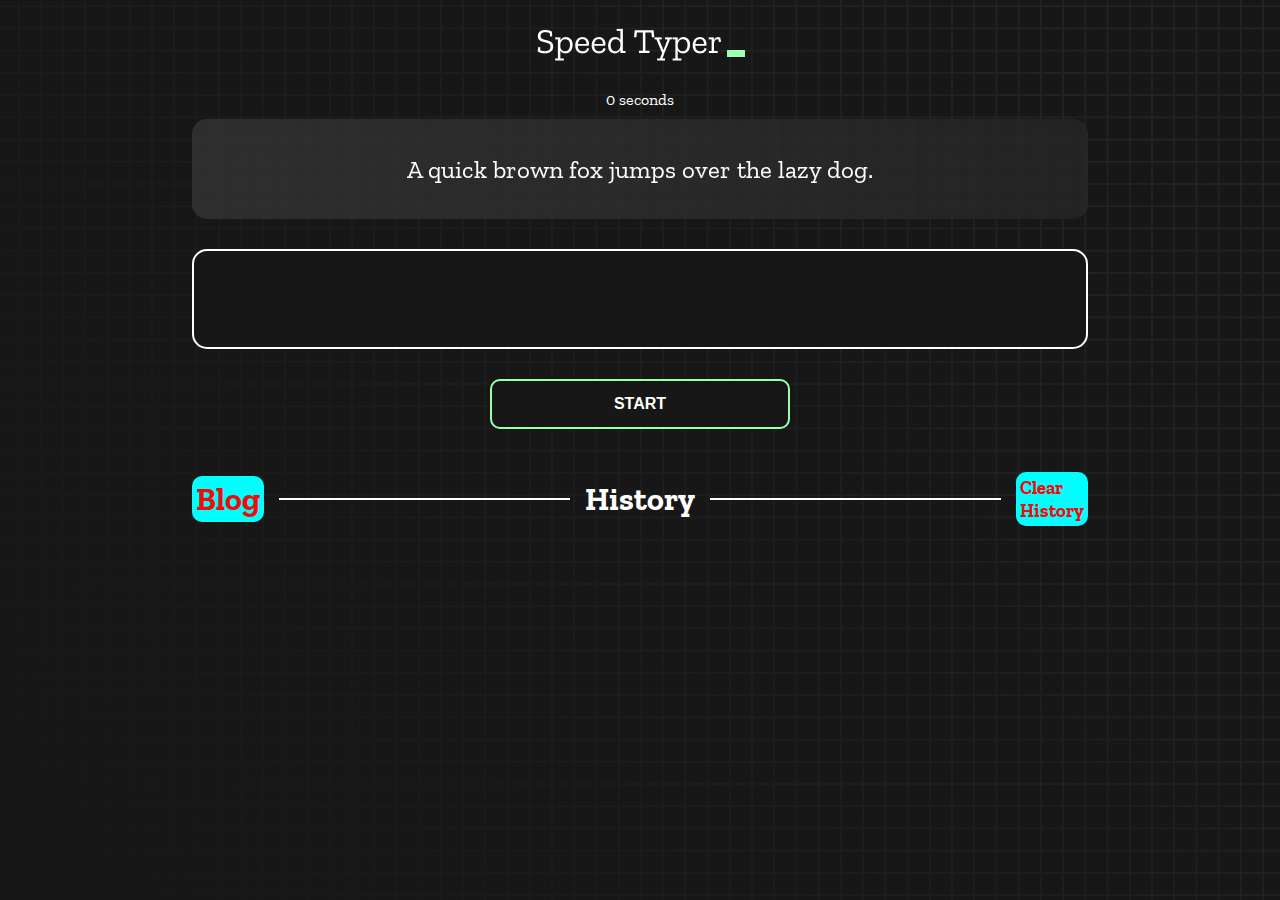
<file: index.html>
<!DOCTYPE html>
<html lang="en">

<head>
  <meta charset="UTF-8" />
  <meta http-equiv="X-UA-Compatible" content="IE=edge" />
  <meta name="viewport" content="width=device-width, initial-scale=1.0" />
  <title>Speed Monster</title>
  <link rel="stylesheet" href="styles.css" />
  <link rel="preconnect" href="https://fonts.googleapis.com" />
  <link rel="preconnect" href="https://fonts.gstatic.com" crossorigin />
  <link href="https://fonts.googleapis.com/css2?family=Zilla+Slab:wght@300;400;500&display=swap" rel="stylesheet" />
</head>

<body>
  <h1 class="title"><img src="./logo.png" /></h1>
  <div id="show-time">0 seconds</div>

  <div class="box-container">
    <div id="question"></div>

    <div id="display" class="inactive"></div>

    <div class="buttons">
      <button id="starts">START</button>
    </div>


    <div class="divider-container">
      <div>
        <h1 style="padding:4px;background-color:aqua;border-radius:10px"><a href="blog.html"
            style="text-decoration:none;color:rgb(247, 9, 9)">Blog</a></h1>
      </div>
      <div class="line"></div>
      <h1 class="title2">History</h1>
      <div class="line"></div>

      <div>
        <h3 style="padding:4px;background-color:aqua;border-radius:10px"><a href="" onclick="ClearHistory()"
            style="text-decoration:none;color:rgb(247, 9, 9)">Clear History</a></h3>
      </div>

    </div>

    <div id="histories"></div>
  </div>

  <div id="countdown"></div>
  <div id="modal-background" class="hidden"></div>
  <div id="result" class="hidden"></div>

  <script src="./history.js"></script>
  <script src="./script.js"></script>
</body>

</html>
</file>
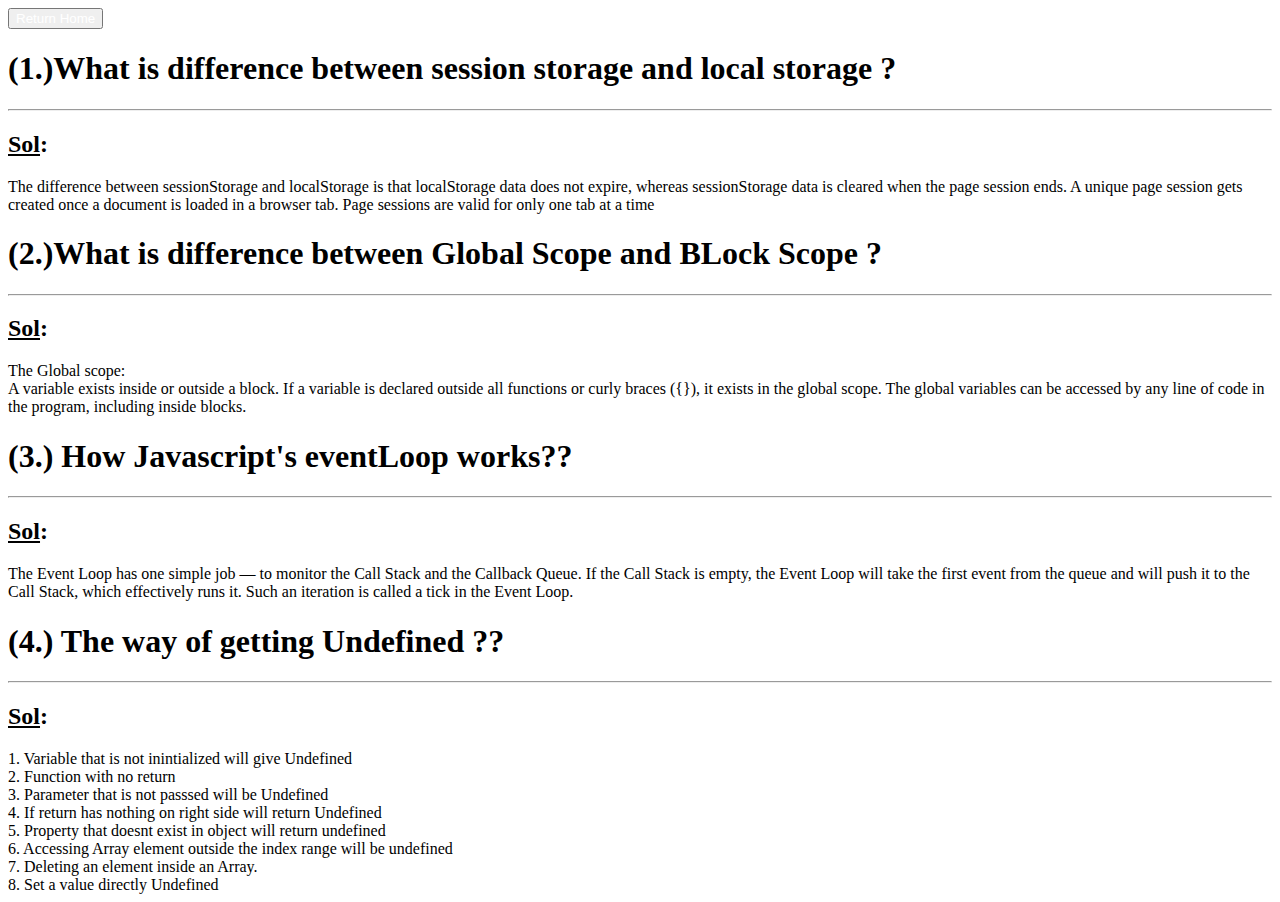
<file: blog.html>
<!DOCTYPE html>
<html lang="en">

<head>
    <meta charset="UTF-8">
    <meta http-equiv="X-UA-Compatible" content="IE=edge">
    <meta name="viewport" content="width=device-width, initial-scale=1.0">
    <title>BLOG</title>
    <link href="https://cdn.jsdelivr.net/npm/bootstrap@5.2.1/dist/css/bootstrap.min.css" rel="stylesheet"
        integrity="sha384-iYQeCzEYFbKjA/T2uDLTpkwGzCiq6soy8tYaI1GyVh/UjpbCx/TYkiZhlZB6+fzT" crossorigin="anonymous">
</head>

<body>
    <div class="text-center text-white "><button class="btn btn-primary mt-5"><a href="index.html"
                style="text-decoration:none; color:white">Return Home</a></button></div>
    <div class="container mt-5 mb-5">
        <h1 class="text-5xl">(1.)What is difference between <span class="text-primary">session storage</span> and <span
                class="text-danger">local storage</span> ? </h1>
        <hr>
        <h2 class="text-3xl"><u>Sol</u>:</h2>

        The difference between sessionStorage and localStorage is that localStorage data does not expire, whereas
        sessionStorage data is cleared when the page session ends. A unique page session gets created once a
        document is
        loaded in a browser tab. Page sessions are valid for only one tab at a time

    </div>
    <div class="container mt-5">
        <h1 class="text-5xl">(2.)What is difference between <span class="text-primary">Global Scope</span> and <span
                class="text-danger">BLock Scope</span> ? </h1>
        <hr>
        <h2 class="text-3xl"><u>Sol</u>:</h2>

        The Global scope: <br>
        A variable exists inside or outside a block. If a variable is declared outside all functions or curly braces
        ({}), it exists in the global scope. The global variables can be accessed by any line of code in the
        program, including inside blocks.


    </div>
    <div class="container mt-5">
        <h1 class="text-5xl">(3.) How Javascript's eventLoop works??</h1>
        <hr>
        <h2 class="text-3xl"><u>Sol</u>:</h2>
        The Event Loop has one simple job — to monitor the Call Stack and the Callback Queue. If the Call Stack is
        empty, the Event Loop will take the first event from the queue and will push it to the Call Stack, which
        effectively runs it. Such an iteration is called a tick in the Event Loop.
    </div>
    <div class="container mt-5">
        <h1 class="text-5xl">(4.) The way of getting <span class="text-warning">Undefined</span> ??</h1>
        <hr>
        <h2 class="text-3xl"><u>Sol</u>:</h2>
        1. Variable that is not inintialized will give Undefined <br>
        2. Function with no return <br>
        3. Parameter that is not passsed will be Undefined <br>
        4. If return has nothing on right side will return Undefined <br>
        5. Property that doesnt exist in object will return undefined <br>
        6. Accessing Array element outside the index range will be undefined <br>
        7. Deleting an element inside an Array. <br>
        8. Set a value directly Undefined

    </div>


    <script src="https://cdn.jsdelivr.net/npm/bootstrap@5.2.1/dist/js/bootstrap.bundle.min.js"
        integrity="sha384-u1OknCvxWvY5kfmNBILK2hRnQC3Pr17a+RTT6rIHI7NnikvbZlHgTPOOmMi466C8"
        crossorigin="anonymous"></script>
</body>

</body>

</html>
</file>
<file: styles.css>
* {
  padding: 0;
  margin: 0;
  box-sizing: border-box;
}

body {
  background-image: url("./bg.png");
  background-size: cover;
  background-position: left top;
  font-family: "Zilla Slab", serif;
}

.box-container {
  width: 70%;
  margin: 0 auto;
}

#question {
  height: 100px;
  display: flex;
  align-items: center;
  justify-content: center;
  color: white;
  font-size: 25px;
  border-radius: 15px;
  background: rgb(255, 255, 255);
  background: linear-gradient(92.49deg,
      rgba(255, 255, 255, 0.1) 0.18%,
      rgba(255, 255, 255, 0.05) 99.85%);
  backdrop-filter: blur(5px);
  margin-bottom: 30px;
}

#display {
  height: 100px;
  display: flex;
  flex-wrap: wrap;
  align-items: center;
  padding-left: 5rem;
  color: white;
  font-size: 32px;
  background-color: #171717;
  border: 2px solid #9dffad;
  border-radius: 15px;
}

#countdown {
  position: fixed;
  height: 100vh;
  width: 100vw;
  background-color: rgba(0, 0, 0, 0.8);
  top: 0;
  left: 0;
  display: flex;
  align-items: center;
  justify-content: center;
  font-size: 3rem;
  color: white;
  display: none;
}

#result {
  position: fixed;
  top: 50%;
  left: 50%;
  transform: translate(-50%, -50%);
  height: 250px;
  width: 400px;
  background-color: #171717;
  border-radius: 15px;
  border: 2px solid #9dffad;
  color: white;
  text-align: center;
  padding: 2rem;
}

#show-time {
  text-align: center;
  color: white;
  margin: 10px 0;
}

.green {
  color: #9dffad;
}

.red {
  color: #eb6565;
}

.bold {
  font-weight: 700;
}

.inactive {
  border: 2px solid white !important;
}

.hidden {
  display: none;
}

.title {
  text-align: center;
  color: white;
  margin: 20px 0;
}

.divider-container {
  height: 80px;
  display: flex;
  justify-content: center;
  align-items: center;
  gap: 15px;
  margin: 0 auto;
}

.line {
  height: 2px;
  background: white;
  width: 100%;
}

.title2 {
  color: white;
  display: block;
}

.buttons {
  display: flex;
  justify-content: center;
  margin: 30px 0;
}

button {
  padding: 10px 20px;
  border: none;
  font-size: 16px;
  font-weight: bold;
  width: 300px;
  height: 50px;
  color: white;
  background-color: #171717;
  border-radius: 10px;
  border: 2px solid #9dffad;
  cursor: pointer;
}

#histories {
  display: grid;
  grid-template-columns: repeat(3, 1fr);
  grid-gap: 20px;
  flex-wrap: wrap;
  justify-content: space-around;
}

.card {
  width: 100%;
  height: 100%;
  padding: 50px;
  /* display: flex; */
  justify-content: space-between;
  align-items: center;
  padding: 20px 30px;
  color: white;
  border-radius: 15px;
  background: rgb(255, 255, 255);
  background: linear-gradient(92.49deg,
      rgba(255, 255, 255, 0.1) 0.18%,
      rgba(255, 255, 255, 0.05) 99.85%);
  backdrop-filter: blur(5px);
  margin-bottom: 30px;
}

#modal-background {
  background: rgb(255, 255, 255);
  background: linear-gradient(92.49deg,
      rgba(255, 255, 255, 0.1) 0.18%,
      rgba(255, 255, 255, 0.05) 99.85%);
  backdrop-filter: blur(5px);
  height: 100vh;
  width: 100%;
  position: fixed;
  top: 0;
}

.center {

  justify-content: space-between;
  align-items: center;
}

@media only screen and (max-width: 700px) {
  .box-container {
    padding: 0 20px;
    width: 100%;
  }

  .card {
    display: flex;
    flex-direction: column;
  }

  #histories {
    display: flex;
  }
}

/* @media only screen and(max-width:701px) {
  #histories {
    display: grid;
    grid-template-columns: repeat(3, 1fr);
    grid-gap: 50px;
    flex-wrap: wrap;
    justify-content: space-around;
  }

  .card {
    display: block;
  }
} */
</file>
